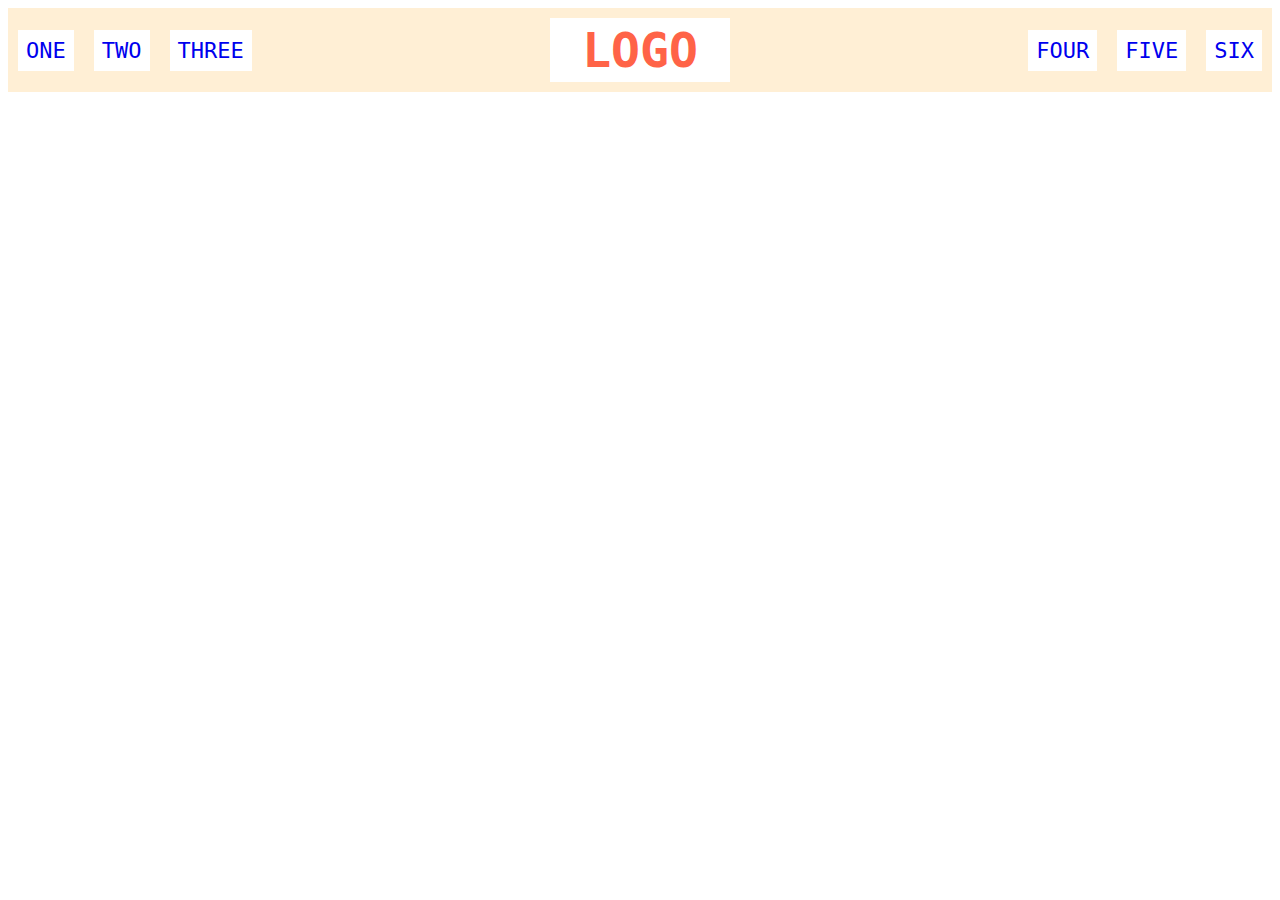
<file: Ex:2/index.html>
<!DOCTYPE html>
<html lang="en">
  <head>
    <meta charset="UTF-8">
    <meta http-equiv="X-UA-Compatible" content="IE=edge">
    <meta name="viewport" content="width=device-width, initial-scale=1.0">
    <title>Flex Header</title>
    <link rel="stylesheet" href="style.css">
  </head>
  <body>
    <div class="header">
        <div class="container">
            <div class="left-links">
          <ul>
            <li><a href="#">ONE</a></li>
            <li><a href="#">TWO</a></li>
            <li><a href="#">THREE</a></li>
          </ul>
        </div>
        <div class="logo">LOGO</div>
        <div class="right-links">
          <ul>
            <li><a href="#">FOUR</a></li>
            <li><a href="#">FIVE</a></li>
            <li><a href="#">SIX</a></li>
          </ul>
        </div>
        </div>
      </div>
  </body>
</html>
</file>
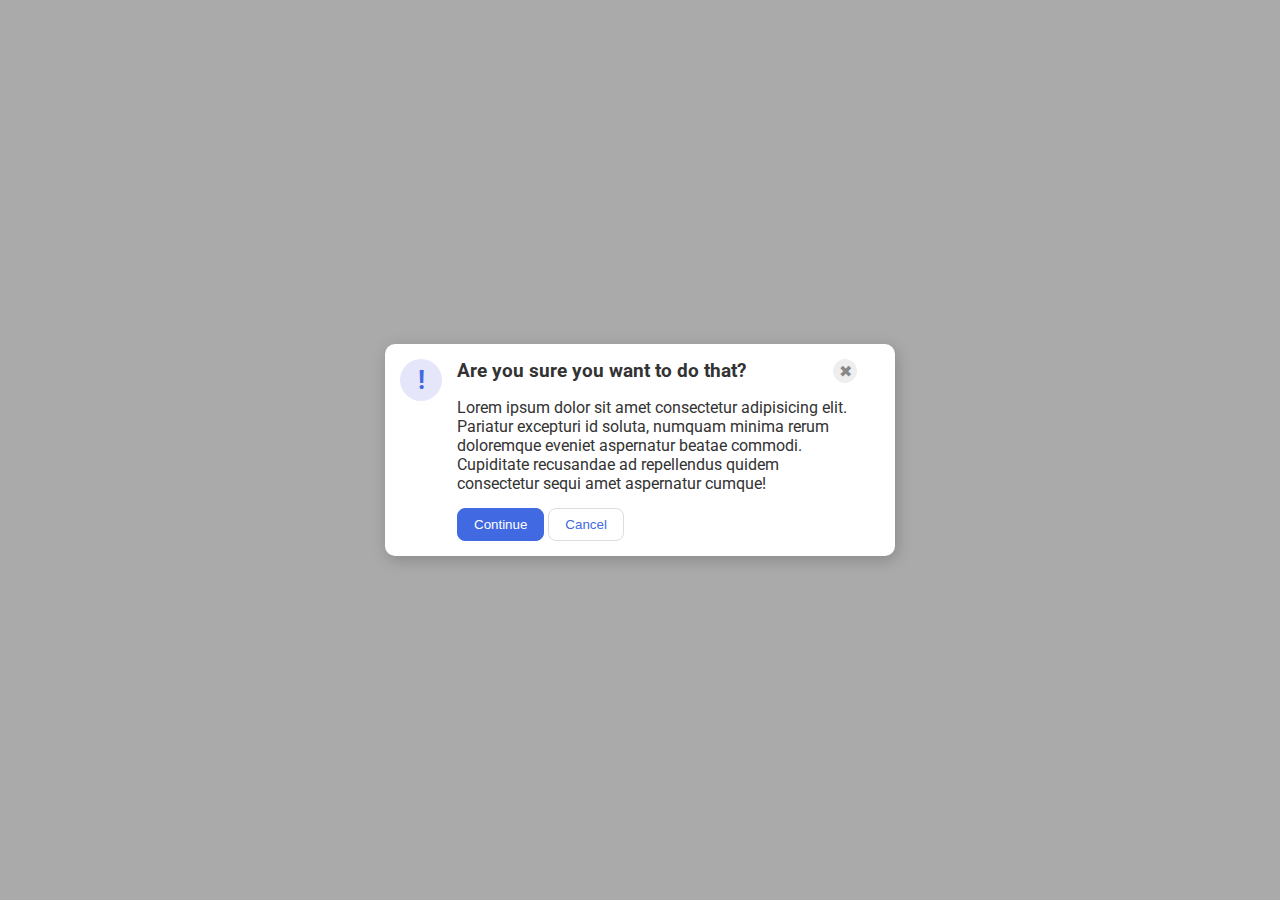
<file: Ex:5/index.html>
<!DOCTYPE html>
<html lang="en">
<head>
    <meta charset="UTF-8">
    <meta name="viewport" content="width=device-width, initial-scale=1.0">
    <title>Document</title>
    <link rel="stylesheet" href="index.css">
</head>
<body>
  <div class="modal">
    <div class="icon">!</div>
    <div class="right-items">
      <div class="two">
      <div class="header">Are you sure you want to do that?</div>
      <button class="close-button">✖</button>
    </div>
      <div class="text">Lorem ipsum dolor sit amet consectetur adipisicing elit. Pariatur excepturi id soluta, numquam minima rerum doloremque eveniet aspernatur beatae commodi. Cupiditate recusandae ad repellendus quidem consectetur sequi amet aspernatur cumque!</div>
      <button class="continue">Continue</button>
      <button class="cancel">Cancel</button>
    </div>
  </div>
</body>
</html>
</file>
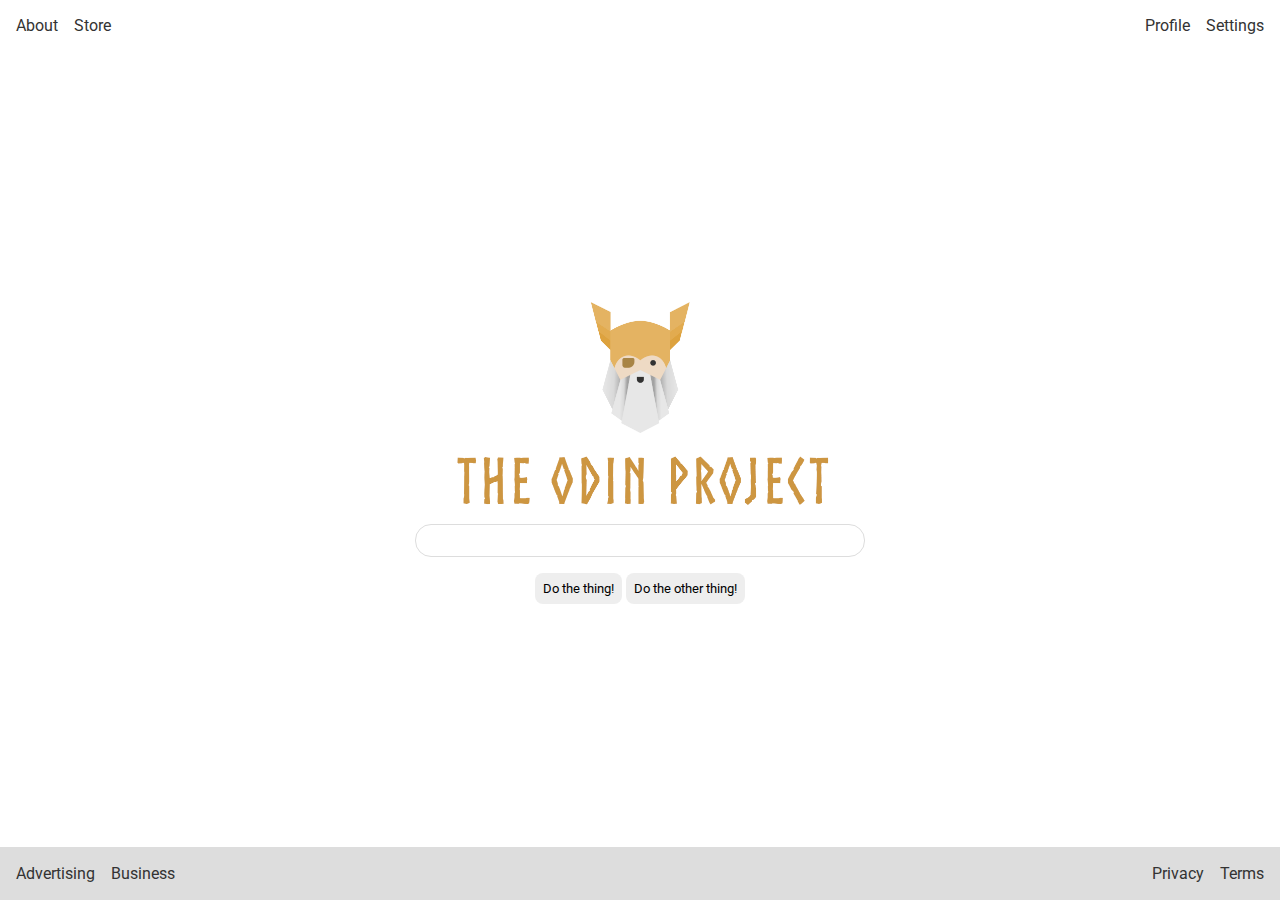
<file: Ex:6/index.html>
<!DOCTYPE html>
<html lang="en">
<head>
    <meta charset="UTF-8">
    <meta name="viewport" content="width=device-width, initial-scale=1.0">
    <title>Document</title>
    <link rel="stylesheet" href="index.css">
</head>
<body>
  <div class="container">
    <div class="header">
      <ul class="left-links">
        <li><a href="#">About</a></li>
        <li><a href="#">Store</a></li>
      </ul>
      <ul class="right-links">
        <li><a href="#">Profile</a></li>
        <li><a href="#">Settings</a></li>
      </ul>
    </div>
    <div class="content">
      <img src="./logo.png" alt="Project logo. Represents odin with the project name.">
      <div class="input">
        <input type="text">
      </div>
      <div class="buttons">
        <button>Do the thing!</button>
        <button>Do the other thing!</button>
      </div>
    </div>
    <div class="footer">
      <ul class="left-links">
        <li><a href="#">Advertising</a></li>
        <li><a href="#">Business</a></li>
      </ul>
      <ul class="right-links">
        <li><a href="#">Privacy</a></li>
        <li><a href="#">Terms</a></li>
      </ul>
    </div>
  </div>
</body>
</html>
</file>
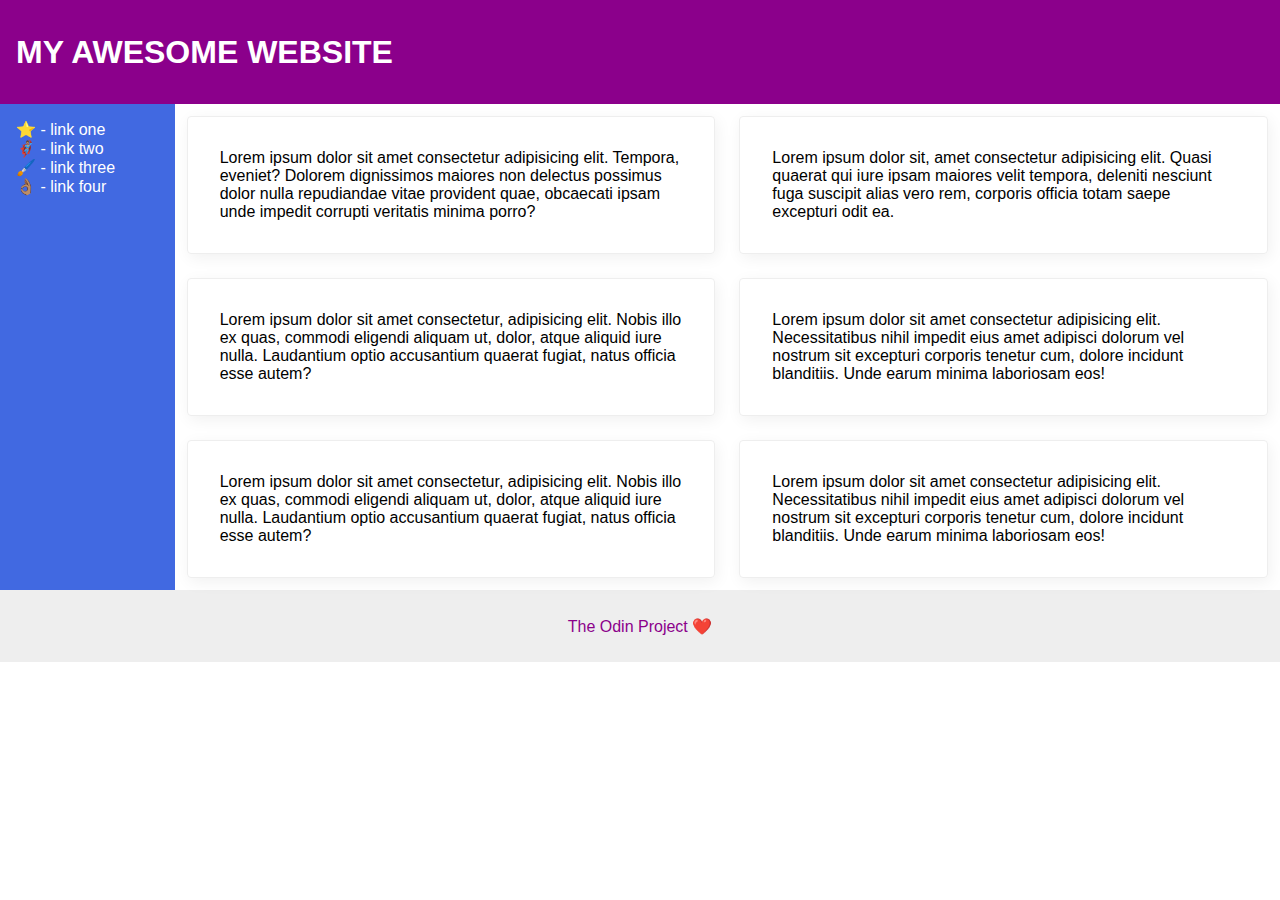
<file: Ex:7/index.html>
<!DOCTYPE html>
<html lang="en">
<head>
    <meta charset="UTF-8">
    <meta name="viewport" content="width=device-width, initial-scale=1.0">
    <title>Document</title>
    <link rel="stylesheet" href="index.css">
</head>
<body>

  <header class="header">
    MY AWESOME WEBSITE
  </header>
  
  <div class="two">
    <aside class="sidebar">
        <ul>
          <li><a href="#">⭐ - link one</a></li>
          <li><a href="#">🦸🏽‍♂️ - link two</a></li>
          <li><a href="#">🖌️ - link three</a></li>
          <li><a href="#">👌🏽 - link four</a></li>
        </ul>
    </aside>
    <section class="cards">
        <div class="card">Lorem ipsum dolor sit amet consectetur adipisicing elit. Tempora, eveniet? Dolorem dignissimos maiores non delectus possimus dolor nulla repudiandae vitae provident quae, obcaecati ipsam unde impedit corrupti veritatis minima porro?</div>
        <div class="card">Lorem ipsum dolor sit, amet consectetur adipisicing elit. Quasi quaerat qui iure ipsam maiores velit tempora, deleniti nesciunt fuga suscipit alias vero rem, corporis officia totam saepe excepturi odit ea.</div>
        <div class="card">Lorem ipsum dolor sit amet consectetur, adipisicing elit. Nobis illo ex quas, commodi eligendi aliquam ut, dolor, atque aliquid iure nulla. Laudantium optio accusantium quaerat fugiat, natus officia esse autem?</div>
        <div class="card">Lorem ipsum dolor sit amet consectetur adipisicing elit. Necessitatibus nihil impedit eius amet adipisci dolorum vel nostrum sit excepturi corporis tenetur cum, dolore incidunt blanditiis. Unde earum minima laboriosam eos!</div>
        <div class="card">Lorem ipsum dolor sit amet consectetur, adipisicing elit. Nobis illo ex quas, commodi eligendi aliquam ut, dolor, atque aliquid iure nulla. Laudantium optio accusantium quaerat fugiat, natus officia esse autem?</div>
        <div class="card">Lorem ipsum dolor sit amet consectetur adipisicing elit. Necessitatibus nihil impedit eius amet adipisci dolorum vel nostrum sit excepturi corporis tenetur cum, dolore incidunt blanditiis. Unde earum minima laboriosam eos!</div>         
    </section>
  </div>
  <footer class="footer">
    The Odin Project ❤️
  </footer>
</body>
</html>
</file>
<file: Ex:2/style.css>
.header  {
  font-family: monospace;
  background: papayawhip;
}

.container {
  display: flex;
  justify-content: space-between;
  align-items: center;
}

.logo {
  font-size: 48px;
  font-weight: 900;
  color: tomato;
  background: white;
  padding: 4px 32px;
  margin: 10px 0px;
}

ul {
  /* this removes the dots on the list items*/
  list-style-type: none;
  display: flex;
  margin: 0;
  padding: 0;
}


 
a {
  font-size: 22px;
  background: white;
  padding: 8px;
  /* this removes the line under the links */
  text-decoration: none;
  margin: 10px;
}
</file>
<file: Ex:5/index.css>
@import url('https://fonts.googleapis.com/css2?family=Roboto:wght@400;700&display=swap');

html, body {
  height: 100%;
}

body {
  font-family: Roboto, sans-serif;
  margin: 0;
  background: #aaa;
  color: #333;
  /* I'll give you this one for free lol */
  display: flex;
  align-items: center;
  justify-content: center;
}

.modal {
  background: white;
  width: 480px;
  border-radius: 10px;
  box-shadow: 2px 4px 16px rgba(0,0,0,.2);
  display: flex;
  gap: 15px;
  padding: 15px;
}

.header {
  font-weight: bolder;
  font-size: larger;
}

.icon {
  color: royalblue;
  font-size: 26px;
  font-weight: 700;
  background: lavender;
  width: 42px;
  height: 42px;
  border-radius: 50%;
  display: flex;
  align-items: center;
  justify-content: center;
}

.two {
  display: flex;
  justify-content: space-between;
}

.close-button {
  background: #eee;
  border-radius: 50%;
  color: #888;
  font-weight: 400;
  font-size: 16px;
  height: 24px;
  width: 24px;
  display: flex;
  align-items: center;
  justify-content: center;
  border: 1px solid #eee;
  padding: 0;
}

button {
  cursor: pointer;
  padding: 8px 16px;
  border-radius: 8px;
}

button.continue {
  background: royalblue;
  border: 1px solid royalblue;
  color: white;
}

button.cancel {
  background: white;
  border: 1px solid #ddd;
  color: royalblue;
}

.text {
  width: 400px;
  margin: 15px 0px;
}
</file>
<file: Ex:6/index.css>
@import url('https://fonts.googleapis.com/css2?family=Roboto:wght@400;700&display=swap');

body {
  height: 100vh;
  margin: 0;
  overflow: hidden;
  font-family: Roboto, sans-serif;
}

.container {
  display: flex;
  flex-direction: column;
  align-items: center;
  justify-content: space-between;
  padding: 0px 16px;
  height: 100%;
}

.header {
  display: flex;
  justify-content: space-between;
  padding: 16px;
  width: 100%;
}

.left-links {
  display: flex;
  gap: 16px;
}

.right-links {
  display: flex;
  gap: 16px;
}

img {
  width: 600px;
}

.content {
  text-align: center;
}

.buttons {
  text-align: center;
}

button {
  font-family: Roboto, sans-serif;
  border: none;
  border-radius: 8px;
  background: #eee;
  padding: 8px;
}

input {
  border: 1px solid #ddd;
  border-radius: 16px;
  padding: 8px 24px;
  width: 400px;
  margin-bottom: 16px;
}

.footer {
  display: flex;
  justify-content: space-between;
  border: 1px solid #ddd;
  background: #ddd;
  padding: 16px;
  width: 100%;
}

ul {
  list-style-type: none;
  padding: 0;
  margin: 0;
}

ul a {
  text-decoration: none;
  color: #333
}
</file>
<file: Ex:7/index.css>
body {
  font-family: -apple-system, BlinkMacSystemFont, 'Segoe UI', Roboto, Oxygen, Ubuntu, Cantarell, 'Open Sans', 'Helvetica Neue', sans-serif;
  margin: 0;
  min-height: 100vh;
}

.header {
  height: 72px;
  background: darkmagenta;
  color: white;
  font-weight: 900;
  font-size: 32px;
  display: flex;
  align-items: center;
  padding: 16px;
}

.two {
  display: flex;
}

.cards {
  display: flex;
  flex-wrap: wrap;
  height: 100%;
}

.footer {
  height: 72px;
  background: #eee;
  color: darkmagenta;
  display: flex;
  justify-content: center;
  align-items: center;
}

.sidebar {
  width: 300px;
  background: royalblue;
  box-sizing: border-box;
  padding: 16px;
  width: 100%;
  /*flex-shrink: 0;*/
}

.card {
  border: 1px solid #eee;
  box-shadow: 2px 4px 16px rgba(0,0,0,.06);
  border-radius: 4px;
  flex: 1 1 300px;
   padding: 32px;
  margin: 12px;
}

ul {
  list-style-type: none;
  margin: 0;
  padding: 0;
}

ul a {
  color: white;
  text-decoration: none;
}
</file>
